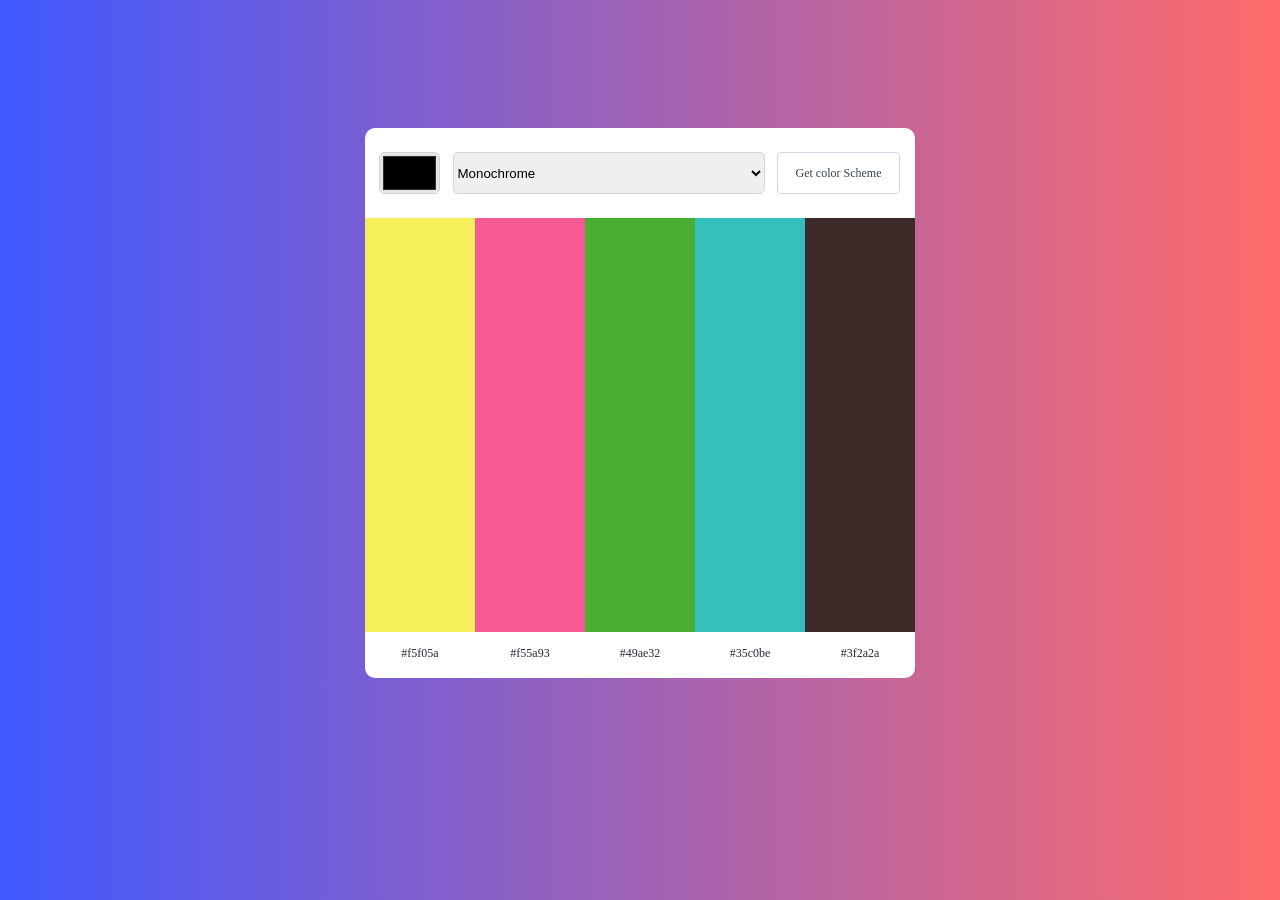
<file: index.html>
<!DOCTYPE html>
<html lang="en">
<head>
    <link rel="stylesheet" href="styles.css">
    <meta charset="UTF-8">
    <meta name="viewport" content="width=device-width, initial-scale=1.0">
    <title>Color Picker</title>
</head>

<body>
    <div class="father">
        <header class="header-bar">
            <input type="color" id="seed-color">
            <select id="color-mode">
                <option value="monochrome">Monochrome</option>
                <option value="monochrome-dark">Monochrome-dark</option>
                <option value="monochrome-light">Monochrome-light</option>
                <option value="analogic">Analogic</option>
                <option value="complement">Complement</option>
                <option value="analogic-complement">Analogic complement</option>
                <option value="triad">Triad</option>
            </select>
            <button id="get-btn">Get color Scheme</button>
        </header>

        <main>
            <div class="color-grid">

                <div class="color-item">
                    <div class="swatch" style="background-color: #f5f05a;"></div>
                    <p class="hex">#f5f05a</p>
                </div>

                <div class="color-item">
                    <div class="swatch" style="background-color: #f55a93;"></div>
                    <p class="hex">#f55a93</p>
                </div>

                <div class="color-item">
                    <div class="swatch" style="background-color: #49ae32;"></div>
                    <p class="hex">#49ae32</p>
                </div>

                <div class="color-item">
                    <div class="swatch" style="background-color: #35c0be;"></div>
                    <p class="hex">#35c0be</p>
                </div>

                <div class="color-item">
                    <div class="swatch" style="background-color: #3f2a2a;"></div>
                    <p class="hex">#3f2a2a</p>
                </div>

            </div>
            
        </main>


    </div>
<script src="script.js" type="module"></script>
</body>

</html>
</file>
<file: styles.css>
body{
    background-color: whitesmoke;
    display: flex;
    justify-content: center;
    margin-top: 10%;
    background: linear-gradient(90deg, #4059ff, #ff6b6b)
    
}

.father{
    width: 550px;
    height: 550px;
    background-color: #FFFFFF;
    border-radius: 10px;
    box-shadow: 8 0px 11px rgba(0, 0, 0, 0.12);
}

.header-bar{
    height: 90px;
    display: flex;
    align-items: center;
    justify-content: space-between;
    gap: 12px;
    box-shadow: 4 0px 11px rgba(0, 0, 0, 0.12);
}

#seed-color{
width: 61px;
height: 42px;
margin-left: 14px;
border: 0.5px solid #D1D5DB;
cursor: pointer;
padding: 0px;
border-radius: 5px;
}


input[type="color"]::-webkit-color-swatch-wrapper {
    background-color: #E5E5E5;
    padding: 3px;
}

input[type="color"]::-webkit-color-swatch {
    border: 0.5px solid #313131;
   
}

#color-mode{
    width: 312px;
    height: 42px;
    border: 1px solid #D1D5DB;
    border-radius: 5px;
    display: flex;
    align-items: center;
}



select,::picker(select) {
  appearance: base-select;
  background: white;
  font-family: "Inter";
  cursor: pointer;
  font-size: 1rem;
}

::picker(select){

    margin-top: 4px;
    border: none;
    border-radius: 8px;
    box-shadow: 0 8px 24px rgba(0, 0, 0, 0.12);
    padding: 0.25rem;
    padding-left: 13px;
}

/* options inside */

option{
    margin-left: -5px;
}

option:not(:last-child){
    margin-bottom: 16px;
    
}

option:last-child{
margin-bottom: 11px;
}

option:first-child{
    margin-top: 8px ;
}

/* checkmark */
option::checkmark{
    content: checkmark;
    order: 1;
    margin-left: auto;
    align-self: center;
     content: url("data:image/svg+xml;utf8,<svg xmlns='http://www.w3.org/2000/svg' width='16' height='16' viewBox='0 0 24 24' fill='none'><path d='M4 12L9.5 17.5L20 6' stroke='%233B82F6' stroke-width='2.5' fill='none' stroke-linecap='round' stroke-linejoin='round'/></svg>");
}

/* change color options highlighted text */
option:hover{
    background-color: rgb(247, 247, 247);
}

/* bold current selected mode in option */
option:checked{
    font-weight: 600;
}

/* the arrow */

::picker-icon{
    content: url("data:image/svg+xml;utf8,<svg xmlns='http://www.w3.org/2000/svg' width='15' height='18' viewBox='0 0 12 2' fill='none'><path d='M1 1.5L6 6L11 1.5' stroke='%239CA3AF' stroke-width='1.4' stroke-linecap='round' stroke-linejoin='round'/></svg>");

}

select:hover::picker-icon{
    content: url("data:image/svg+xml;utf8,<svg xmlns='http://www.w3.org/2000/svg' width='15' height='18' viewBox='0 0 12 2' fill='none'><path d='M1 1.5L6 6L11 1.5' stroke='%234059ff' stroke-width='1.4' stroke-linecap='round' stroke-linejoin='round'/></svg>");
}

/* get button */

header button{
    width: 123px;
    height: 42px;
    border: 1px solid #D1D5DB;
    background-color: white;
    font-family: "Inter";
    font-size: 12px;
    font-weight: 500;
    color: #374151;
    border-radius: 4px;
    margin-right: 15px;
    cursor: pointer;
}

header button:hover{
    color: #3187ff;
}

/* color grid */
.color-grid{
    display: grid;
    grid-template-columns: repeat(auto-fit, minmax(110px, 110px));
    justify-content: center;


   
}

.color-item{
    display: flex;
    flex-direction: column;
}

.swatch{
    height: 414px;
    cursor: pointer;
    transition: box-shadow 0.2s ease;
}

.swatch:hover{
    transform: scale(1.01);
    box-shadow: inset 0 0 20px 4px rgba(255, 255, 255, 0.352);

}

.hex{
    display: flex;
    justify-content: center;
    text-align: center;
    height: 46px;
    font-family: "Inter";
    color: #2B283A;
    font-size: 12px;
    line-height: 1.5;
    font-weight: 500;
}
</file>
